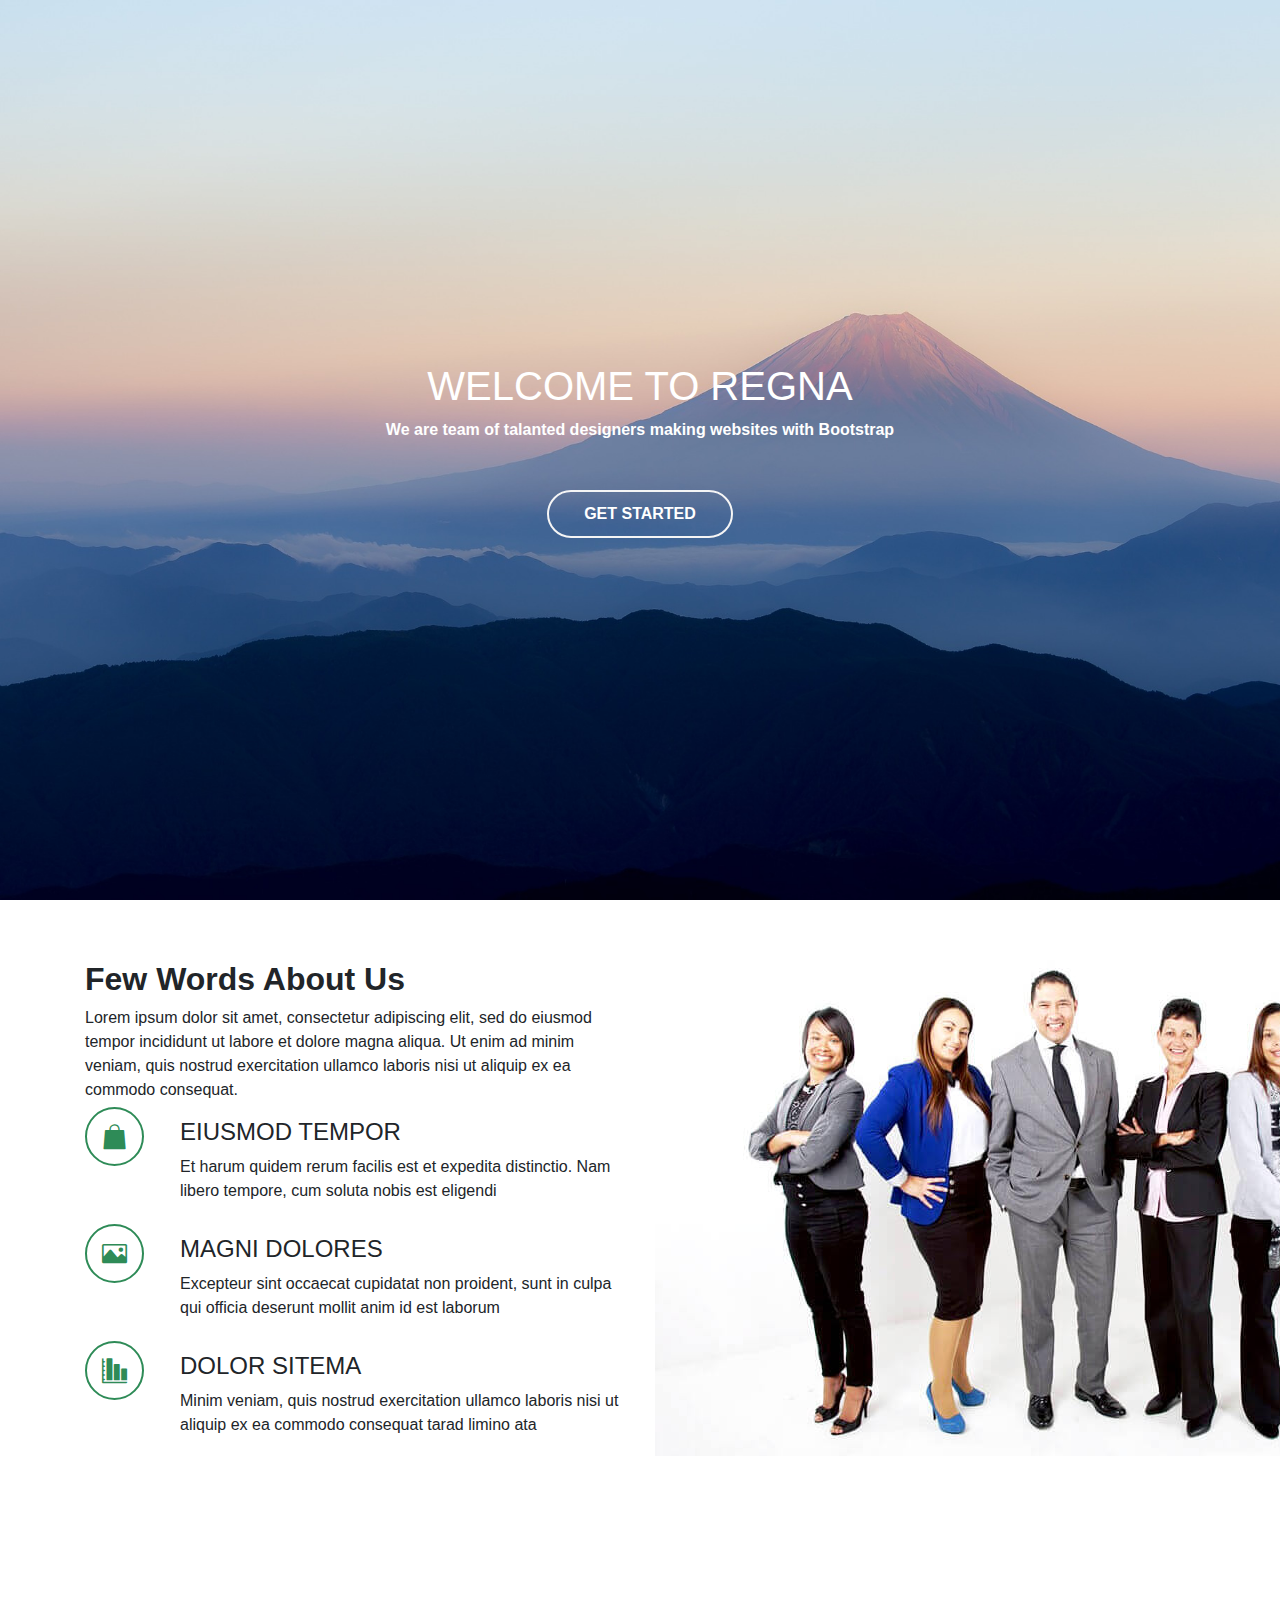
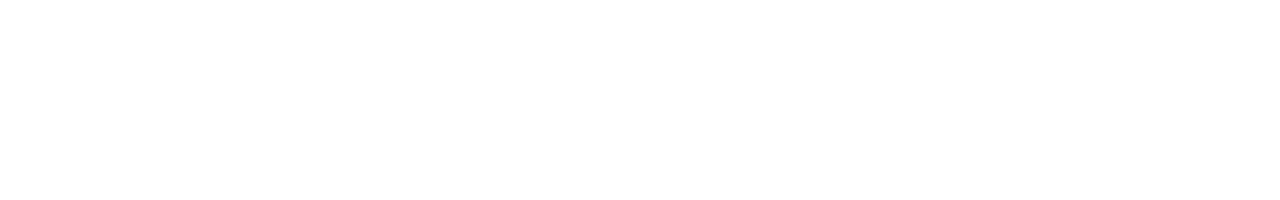
<file: index.html>
<!DOCTYPE html>
<html lang="en">
<head>
    <meta charset="UTF-8">
    <meta name="viewport" content="width=device-width, initial-scale=1.0">
    <!-- Bootstrap CSS -->
    <link rel="stylesheet" href="./asset/bootstrap/bootstrap.css"/>
    <!-- Bootstrap CSS -->

    <!-- Flat Icon -->
    <link rel="stylesheet" href="./asset/font/flaticon.css"/>
    <!-- Flat Icon -->
    <!-- Main CSS-->
    <link rel="stylesheet" href="./asset/style.css">
    <!-- Main CSS-->


    <title>Project-3</title>
</head>
<body>
   <!--SECTION HERO START -->
   <section class="section-hero">
    <div class="container">
        <div class="row text-center text-white font-weight-bold">
            <div class="col-12">
                <div class="section-hero__inner-container d-flex justify-content-center align-items-center">
                    <div class="section-hero__text-container">
                        <div class="section-hero__title-container">
                            <h1 class="text-lvl-hero">
                                WELCOME TO REGNA
                            </h1>
                        </div>
                        <div class="section-hero__sub-title">
                            <p class="para">
                                We are team of talanted designers making websites with Bootstrap
                            </p>
                        </div>
                        <div class="section-hero__button-container mt-5">
                            <a href="#" class="btn btn-transparent font-weight-bold">
                                GET STARTED
                            </a>
                        </div>
                    </div>
                </div>

            </div>
        </div>
    </div>
</section>
<!--SECTION HERO END -->

<!-- SECTION ABOUT US START -->
<section class="section-about">
    <div class="container">
        <div class="row">
            <div class="col-6">
                <!-- Main Heading -->
                <div class="section-about__heading">
                    <h2 class="section-heading font-weight-bold">
                        Few Words About Us
                    </h2>
                    <!-- Main Heading -->
                    <p class="para">
                        Lorem ipsum dolor sit amet, consectetur adipiscing elit, sed do eiusmod tempor incididunt ut labore et dolore magna aliqua. Ut enim ad minim veniam, quis nostrud exercitation ullamco laboris nisi ut aliquip ex ea commodo consequat.
                    </p>
                </div>

            
             <!-- Card-1 -->
             <div class="card mt-3">
                <div class="row">
                  <div class="col-2">
                    <div class="card__icon-container">
                      <i class= "flaticon-bag card__icon-item"></i>
                    </div>
                  </div>
                  <div class="col-10">
                    <div class="card__text-container">
                    <h4 class="heading-lvl-quaternary">
                        EIUSMOD TEMPOR
                    </h4>
                    <div class="card__body-container">
                      <p class="para">
                        Et harum quidem rerum facilis est et expedita distinctio. Nam libero tempore, cum soluta nobis est eligendi 
                      </p>
                    </div>
                  </div>
                  </div>
                </div>
              </div>

             <!-- Card-1 -->

              <!-- Card-2 -->
              <div class="card mt-3">
                <div class="row">
                  <div class="col-2">
                    <div class="card__icon-container">
                      <i class= "flaticon-photo card__icon-item"></i>
                    </div>
                  </div>
                  <div class="col-10">
                    <div class="card__text-container">
                    <h4 class="heading-lvl-quaternary">
                        MAGNI DOLORES
                    </h4>
                    <div class="card__body-container">
                      <p class="para">
                        Excepteur sint occaecat cupidatat non proident, sunt in culpa qui officia deserunt mollit anim id est laborum
                      </p>
                    </div>
                  </div>
                  </div>
                </div>
              </div>
              <!-- Card-2 -->

            <!-- Card-3 -->
            <div class="card mt-3">
                <div class="row">
                  <div class="col-2">
                    <div class="card__icon-container">
                      <i class= "flaticon-bar-chart card__icon-item"></i>
                    </div>
                  </div>
                  <div class="col-10">
                    <div class="card__text-container">
                    <h4 class="heading-lvl-quaternary">
                        DOLOR SITEMA
                    </h4>
                    <div class="card__body-container">
                      <p class="para">
                        Minim veniam, quis nostrud exercitation ullamco laboris nisi ut aliquip ex ea commodo consequat tarad limino ata
                      </p>
                    </div>
                  </div>
                  </div>
                </div>
              </div>

            <!-- Card-3 -->


                
            </div>
            <div class="col-6">
                <img src="./asset/img/about-img.jpg" alt="#">
            </div>
        </div>
    </div>
</section>
<!-- SECTION ABOUT US START -->

  <!-- Bootstrap JS-->
  <script src="./asset/js/bootstrap.js"></script>

  <!-- Bootstrap JS-->   
</body>
</html>
</file>
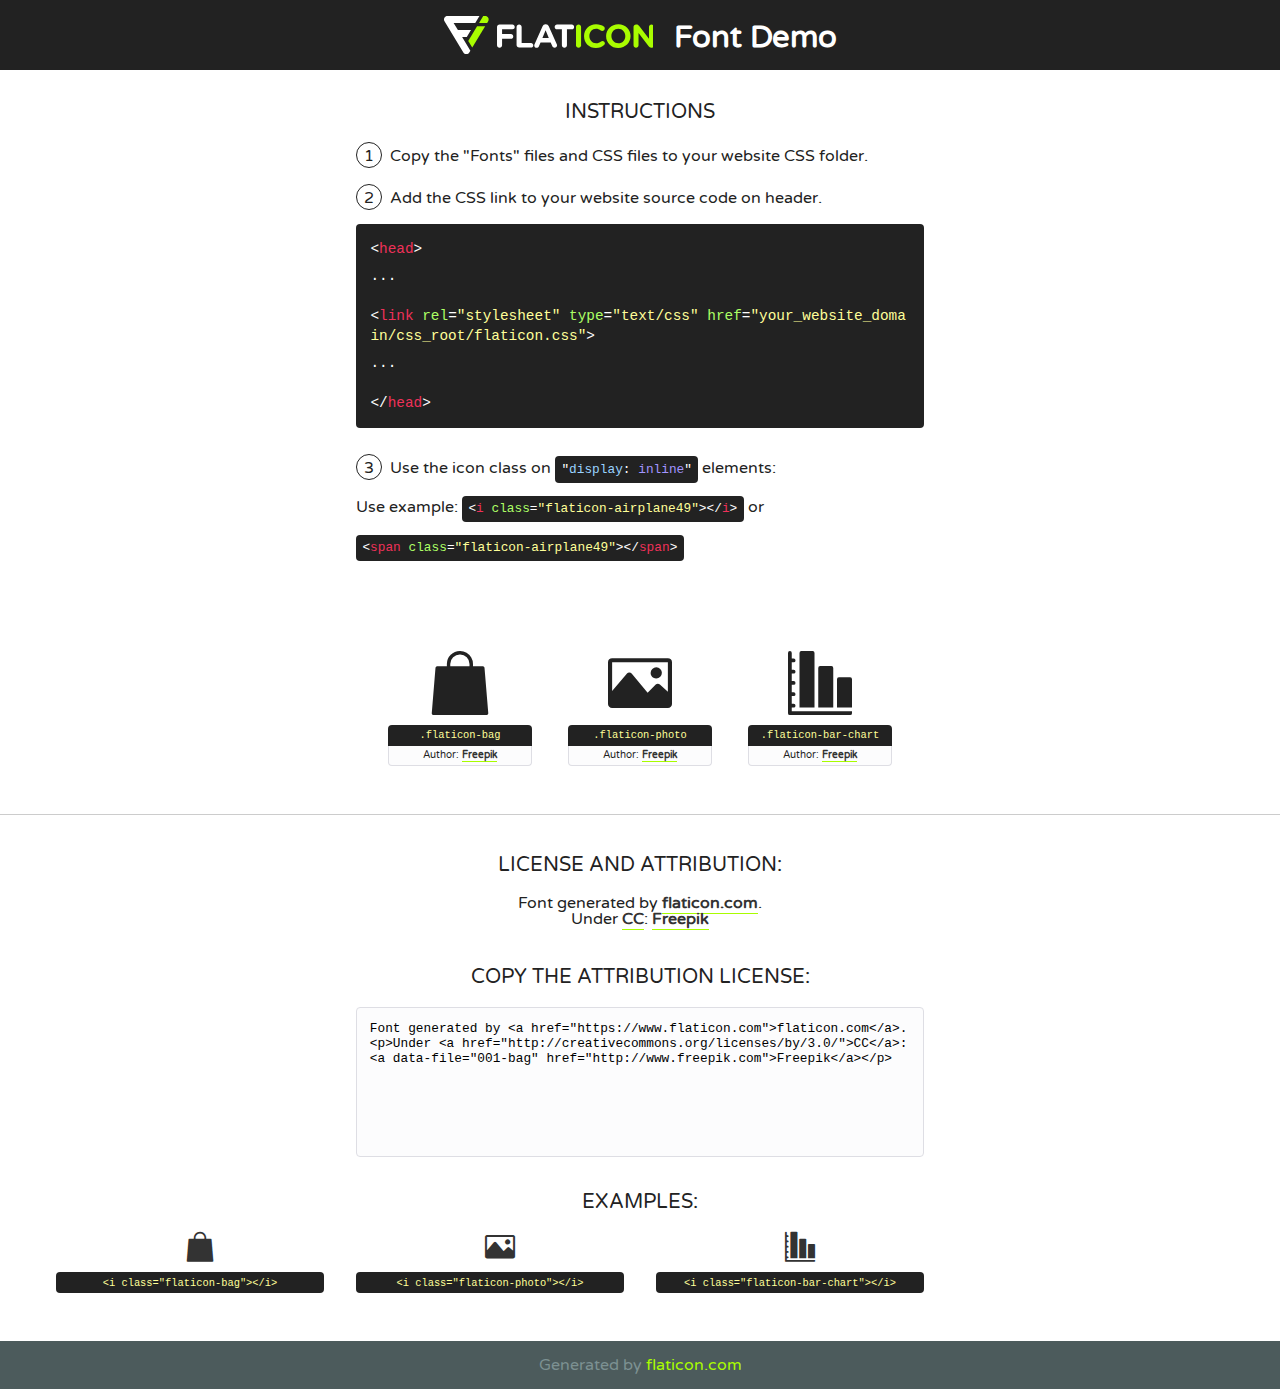
<file: asset/font/flaticon.html>
<!DOCTYPE html>
<!--
  Flaticon icon font: Flaticon
  Creation date: 12/08/2020 11:39
-->
<html>
<!DOCTYPE html>
<html>

<head>
    <title>Flaticon WebFont</title>
    <link href="http://fonts.googleapis.com/css?family=Varela+Round" rel="stylesheet" type="text/css" />
    <link rel="stylesheet" type="text/css" href="flaticon.css">
    <meta charset="UTF-8">
    <style>
    html, body, div, span, applet, object, iframe,
    h1, h2, h3, h4, h5, h6, p, blockquote, pre,
    a, abbr, acronym, address, big, cite, code,
    del, dfn, em, img, ins, kbd, q, s, samp,
    small, strike, strong, sub, sup, tt, var,
    b, u, i, center,
    dl, dt, dd, ol, ul, li,
    fieldset, form, label, legend,
    table, caption, tbody, tfoot, thead, tr, th, td,
    article, aside, canvas, details, embed, 
    figure, figcaption, footer, header, hgroup, 
    menu, nav, output, ruby, section, summary,
    time, mark, audio, video {
        margin: 0;
        padding: 0;
        border: 0;
        font-size: 100%;
        font: inherit;
        vertical-align: baseline;
    }
    /* HTML5 display-role reset for older browsers */
    article, aside, details, figcaption, figure, 
    footer, header, hgroup, menu, nav, section {
        display: block;
    }
    body {
        line-height: 1;
    }
    ol, ul {
        list-style: none;
    }
    blockquote, q {
        quotes: none;
    }
    blockquote:before, blockquote:after,
    q:before, q:after {
        content: '';
        content: none;
    }
    table {
        border-collapse: collapse;
        border-spacing: 0;
    }
    body {
        font-family: 'Varela Round', Helvetica, Arial, sans-serif;
        font-size: 16px;
        color: #222;
    }
    a {
        color: #333;
        border-bottom: 1px solid #a9fd00;
        font-weight: bold;
        text-decoration: none;
    }
    * {
        -moz-box-sizing: border-box;
        -webkit-box-sizing: border-box;
        box-sizing: border-box;
        margin: 0;
        padding: 0;
    }
    [class^="flaticon-"]:before, [class*=" flaticon-"]:before, [class^="flaticon-"]:after, [class*=" flaticon-"]:after {
        font-family: Flaticon;
        font-size: 30px;
        font-style: normal;
        margin-left: 20px;
        color: #333;
    }
    .wrapper {
        max-width: 600px;
        margin: auto;
        padding: 0 1em;
    }
    .title {
        font-size: 1.25em;
        text-align: center;
        margin-bottom: 1em;
        text-transform: uppercase;
    }
    header {
        text-align: center;
        background-color: #222;
        color: #fff;
        padding: 1em;
    }
    header .logo {
        width: 210px;
        height: 38px;
        display: inline-block;
        vertical-align: middle;
        margin-right: 1em;
        border: none;
    }
    header strong {
        font-size: 1.95em;
        font-weight: bold;
        vertical-align: middle;
        margin-top: 5px;
        display: inline-block;
    }
    .demo {
        margin: 2em auto;
        line-height: 1.25em;
    }
    .demo ul li {
        margin-bottom: 1em;
    }
    .demo ul li .num {
        color: #222;
        border-radius: 20px;
        display: inline-block;
        width: 26px;
        padding: 3px;
        height: 26px;
        text-align: center;
        margin-right: 0.5em;
        border: 1px solid #222;
    }
    .demo ul li code {
        background-color: #222;
        border-radius: 4px;
        padding: 0.25em 0.5em;
        display: inline-block;
        color: #fff;
        font-family: Consolas,Monaco,Lucida Console,Liberation Mono,DejaVu Sans Mono,Bitstream Vera Sans Mono,Courier New, monospace;
        font-weight: lighter;
        margin-top: 1em;
        font-size: 0.8em;
        word-break: break-all;
    }
    .demo ul li code.big {
        padding: 1em;
        font-size: 0.9em;
    }
    .demo ul li code .red {
        color: #EF3159;
    }
    .demo ul li code .green {
        color: #ACFF65;
    }
    .demo ul li code .yellow {
        color: #FFFF99;
    }
    .demo ul li code .blue {
        color: #99D3FF;
    }
    .demo ul li code .purple {
        color: #A295FF;
    }
    .demo ul li code .dots {
        margin-top: 0.5em;
        display: block;
    }
    #glyphs {
        border-bottom: 1px solid #ccc;
        padding: 2em 0;
        text-align: center;
    }
    .glyph {
        display: inline-block;
        width: 9em;
        margin: 1em;
        text-align: center;
        vertical-align: top;
        background: #FFF;
    }
    .glyph .glyph-icon {
        padding: 10px;
        display: block;
        font-family:"Flaticon";
        font-size: 64px;
        line-height: 1;
    }
    .glyph .glyph-icon:before {
        font-size: 64px;
        color: #222;
        margin-left: 0;
    }
    .class-name {
        font-size: 0.65em;
        background-color: #222;
        color: #fff;
        border-radius: 4px 4px 0 0;
        padding: 0.5em;
        color: #FFFF99;
        font-family: Consolas,Monaco,Lucida Console,Liberation Mono,DejaVu Sans Mono,Bitstream Vera Sans Mono,Courier New, monospace;
    }
    .author-name {
        font-size: 0.6em;
        background-color: #fcfcfd;
        border: 1px solid #DEDEE4;
        border-top: 0;
        border-radius: 0 0 4px 4px;
        padding: 0.5em;
    }
    .class-name:last-child {
        font-size: 10px;
        color:#888;
    }
    .class-name:last-child a {
        font-size: 10px;
        color:#555;
    }
    .class-name:last-child a:hover {
        color:#a9fd00;
    }
    .glyph > input {
        display: block;
        width: 100px;
        margin: 5px auto;
        text-align: center;
        font-size: 12px;
        cursor: text;
    }
    .glyph > input.icon-input {
        font-family:"Flaticon";
        font-size: 16px;
        margin-bottom: 10px;
    }
    .attribution .title {
        margin-top: 2em;
    }
    .attribution textarea {
        background-color: #fcfcfd;
        padding: 1em;
        border: none;
        box-shadow: none;
        border: 1px solid #DEDEE4;
        border-radius: 4px;
        resize: none;
        width: 100%;
        height: 150px;
        font-size: 0.8em;
        font-family: Consolas,Monaco,Lucida Console,Liberation Mono,DejaVu Sans Mono,Bitstream Vera Sans Mono,Courier New, monospace;
        -webkit-appearance: none;
    }
    .iconsuse {
        margin: 2em auto;
        text-align: center;
        max-width: 1200px;
    }
    .iconsuse:after {
        content: '';
        display: table;
        clear: both;
    }
    .iconsuse .image {
        float: left;
        width: 25%;
        padding: 0 1em;
    }
    .iconsuse .image p {
        margin-bottom: 1em;
    }
    .iconsuse .image span {
        display: block;
        font-size: 0.65em;
        background-color: #222;
        color: #fff;
        border-radius: 4px;
        padding: 0.5em;
        color: #FFFF99;
        margin-top: 1em;
        font-family: Consolas,Monaco,Lucida Console,Liberation Mono,DejaVu Sans Mono,Bitstream Vera Sans Mono,Courier New, monospace;
    }
    #footer {
        text-align: center;
        background-color: #4C5B5C;
        color: #7c9192;
        padding: 1em;
    }
    #footer a {
        border: none;
        color: #a9fd00;
        font-weight: normal;
    }
    @media (max-width: 960px) {
        .iconsuse .image {
            width: 50%;
        }
    }
    @media (max-width: 560px) {
        .iconsuse .image {
            width: 100%;
        }
    }
    </style>
</head>

<body class="characters-off">

    <header>
        <a href="https://www.flaticon.com" target="_blank" class="logo">
            <svg version="1.1" xmlns="http://www.w3.org/2000/svg" xmlns:xlink="http://www.w3.org/1999/xlink" xmlns:a="http://ns.adobe.com/AdobeSVGViewerExtensions/3.0/" viewBox="0 0 560.875 102.036" enable-background="new 0 0 560.875 102.036" xml:space="preserve">
                <defs>
                </defs>
                <g>
                    <g class="letters">
                        <path fill="#ffffff" d="M141.596,29.675c0-3.777,2.985-6.767,6.764-6.767h34.438c3.426,0,6.15,2.728,6.15,6.15
                        c0,3.43-2.724,6.149-6.15,6.149h-27.674v13.091h23.719c3.429,0,6.151,2.724,6.151,6.15c0,3.43-2.723,6.149-6.151,6.149h-23.719
                        v17.574c0,3.773-2.986,6.761-6.764,6.761c-3.779,0-6.764-2.989-6.764-6.761V29.675z"></path>
                        <path fill="#ffffff" d="M193.844,29.149c0-3.781,2.985-6.767,6.764-6.767c3.776,0,6.763,2.985,6.763,6.767v42.957h25.039
                        c3.426,0,6.149,2.726,6.149,6.153c0,3.425-2.723,6.15-6.149,6.15h-31.802c-3.779,0-6.764-2.986-6.764-6.768V29.149z"></path>
                        <path fill="#ffffff" d="M241.891,75.71l21.438-48.407c1.492-3.341,4.215-5.357,7.906-5.357h0.792
                        c3.686,0,6.323,2.017,7.815,5.357l21.439,48.407c0.436,0.967,0.701,1.845,0.701,2.723c0,3.602-2.809,6.501-6.414,6.501
                        c-3.161,0-5.269-1.845-6.499-4.655l-4.132-9.661h-27.059l-4.301,10.102c-1.144,2.631-3.426,4.214-6.237,4.214
                        c-3.517,0-6.24-2.81-6.24-6.325C241.1,77.64,241.451,76.677,241.891,75.71z M279.932,58.666l-8.521-20.297l-8.526,20.297H279.932
                        z"></path>
                        <path fill="#ffffff" d="M314.864,35.387H301.86c-3.429,0-6.239-2.813-6.239-6.238c0-3.429,2.811-6.24,6.239-6.24h39.533
                        c3.426,0,6.237,2.811,6.237,6.24c0,3.425-2.811,6.238-6.237,6.238h-13.001v42.785c0,3.773-2.99,6.761-6.764,6.761
                        c-3.779,0-6.764-2.989-6.764-6.761V35.387z"></path>
                        <path fill="#A9FD00" d="M352.615,29.149c0-3.781,2.985-6.767,6.767-6.767c3.774,0,6.761,2.985,6.761,6.767v49.024
                        c0,3.773-2.987,6.761-6.761,6.761c-3.781,0-6.767-2.989-6.767-6.761V29.149z"></path>
                        <path fill="#A9FD00" d="M374.132,53.836v-0.179c0-17.481,13.178-31.801,32.065-31.801c9.22,0,15.459,2.458,20.557,6.238
                        c1.402,1.054,2.637,2.985,2.637,5.357c0,3.692-2.985,6.59-6.681,6.59c-1.845,0-3.071-0.702-4.044-1.319
                        c-3.776-2.813-7.729-4.393-12.562-4.393c-10.364,0-17.831,8.611-17.831,19.154v0.173c0,10.542,7.291,19.329,17.831,19.329
                        c5.715,0,9.492-1.756,13.359-4.834c1.049-0.874,2.458-1.491,4.039-1.491c3.429,0,6.325,2.813,6.325,6.236
                        c0,2.106-1.056,3.78-2.282,4.834c-5.539,4.834-12.036,7.733-21.878,7.733C387.572,85.464,374.132,71.493,374.132,53.836z"></path>
                        <path fill="#A9FD00" d="M433.009,53.836v-0.179c0-17.481,13.79-31.801,32.766-31.801c18.981,0,32.592,14.143,32.592,31.628v0.173
                        c0,17.483-13.785,31.807-32.769,31.807C446.625,85.464,433.009,71.32,433.009,53.836z M484.224,53.836v-0.179
                        c0-10.539-7.725-19.326-18.626-19.326c-10.893,0-18.449,8.611-18.449,19.154v0.173c0,10.542,7.73,19.329,18.626,19.329
                        C476.676,72.986,484.224,64.378,484.224,53.836z"></path>
                        <path fill="#A9FD00" d="M506.233,29.321c0-3.774,2.99-6.763,6.767-6.763h1.401c3.252,0,5.183,1.583,7.029,3.953l26.093,34.265
                        V29.059c0-3.692,2.99-6.677,6.681-6.677c3.683,0,6.671,2.985,6.671,6.677v48.934c0,3.78-2.987,6.765-6.764,6.765h-0.436
                        c-3.257,0-5.188-1.581-7.034-3.953l-27.056-35.492v32.944c0,3.687-2.985,6.676-6.678,6.676c-3.683,0-6.673-2.989-6.673-6.676
                        V29.321z"></path>
                    </g>
                    <g class="insignia">
                        <path fill="#ffffff" d="M48.372,56.137h12.517l11.156-18.537H37.186L25.688,18.539h57.825L94.668,0H9.271
                        C5.925,0,2.842,1.801,1.198,4.716c-1.644,2.907-1.593,6.482,0.134,9.343l50.38,83.501c1.678,2.781,4.689,4.476,7.938,4.476
                        c3.246,0,6.257-1.695,7.935-4.476l2.898-4.804L48.372,56.137z"></path>
                        <g class="i">
                            <path fill="#A9FD00" d="M93.575,18.539h0.031v0.004l21.652,0.004l2.705-4.488c1.727-2.861,1.778-6.436,0.133-9.343
                            C116.454,1.801,113.371,0,110.026,0h-5.294L93.575,18.539z"></path>
                            <polygon fill="#A9FD00" points="88.291,27.356 64.725,66.486 75.519,84.404 109.942,27.356"></polygon>
                        </g>
                    </g>
                </g>
            </svg>
        </a>
        <strong>Font Demo</strong>
    </header>


    <section class="demo wrapper">

        <p class="title">Instructions</p>

        <ul>
            <li>
                <span class="num">1</span>Copy the "Fonts" files and CSS files to your website CSS folder.
            </li>
            <li>
                <span class="num">2</span>Add the CSS link to your website source code on header.
                <code class="big">
                    &lt;<span class="red">head</span>&gt;
                    <br/><span class="dots">...</span>
                    <br/>&lt;<span class="red">link</span> <span class="green">rel</span>=<span class="yellow">"stylesheet"</span> <span class="green">type</span>=<span class="yellow">"text/css"</span> <span class="green">href</span>=<span class="yellow">"your_website_domain/css_root/flaticon.css"</span>&gt;
                    <br/><span class="dots">...</span>
                    <br/>&lt;/<span class="red">head</span>&gt;
                </code>
            </li>

            <li>
                <p>
                    <span class="num">3</span>Use the icon class on <code>"<span class="blue">display</span>:<span class="purple"> inline</span>"</code> elements:
                    <br />
                    Use example: <code>&lt;<span class="red">i</span> <span class="green">class</span>=<span class="yellow">&quot;flaticon-airplane49&quot;</span>&gt;&lt;/<span class="red">i</span>&gt;</code> or <code>&lt;<span class="red">span</span> <span class="green">class</span>=<span class="yellow">&quot;flaticon-airplane49&quot;</span>&gt;&lt;/<span class="red">span</span>&gt;</code>
            </li>
        </ul>

    </section>




   <section id="glyphs">          
    
      
        <div class="glyph"><div class="glyph-icon flaticon-bag"></div>
            <div class="class-name">.flaticon-bag</div>
            <div class="author-name">Author: <a data-file="001-bag" href="http://www.freepik.com">Freepik</a> </div> 
        </div>        
        
        <div class="glyph"><div class="glyph-icon flaticon-photo"></div>
            <div class="class-name">.flaticon-photo</div>
            <div class="author-name">Author: <a data-file="002-photo" href="http://www.freepik.com">Freepik</a> </div> 
        </div>        
        
        <div class="glyph"><div class="glyph-icon flaticon-bar-chart"></div>
            <div class="class-name">.flaticon-bar-chart</div>
            <div class="author-name">Author: <a data-file="003-bar-chart" href="http://www.freepik.com">Freepik</a> </div> 
        </div>        
        

    </section>



    <section class="attribution wrapper"   style="text-align:center;">

      <div class="title">License and attribution:</div><div class="attrDiv">Font generated by <a href="https://www.flaticon.com">flaticon.com</a>. <div><p>Under <a href="http://creativecommons.org/licenses/by/3.0/">CC</a>: <a data-file="001-bag" href="http://www.freepik.com">Freepik</a></p>  </div>
      </div>
      <div class="title">Copy the Attribution License:</div>

    <textarea onclick="this.focus();this.select();">Font generated by &lt;a href=&quot;https://www.flaticon.com&quot;&gt;flaticon.com&lt;/a&gt;. <p>Under <a href="http://creativecommons.org/licenses/by/3.0/">CC</a>: <a data-file="001-bag" href="http://www.freepik.com">Freepik</a></p>  
     </textarea>

    </section>

    <section class="iconsuse">

          <div class="title">Examples:</div>            
             
            <div class="image">
                <p>
                    <i class="glyph-icon flaticon-bag"></i> 
                    <span>&lt;i class=&quot;flaticon-bag&quot;&gt;&lt;/i&gt;</span>
                </p>
            </div>
            
            <div class="image">
                <p>
                    <i class="glyph-icon flaticon-photo"></i> 
                    <span>&lt;i class=&quot;flaticon-photo&quot;&gt;&lt;/i&gt;</span>
                </p>
            </div>
            
            <div class="image">
                <p>
                    <i class="glyph-icon flaticon-bar-chart"></i> 
                    <span>&lt;i class=&quot;flaticon-bar-chart&quot;&gt;&lt;/i&gt;</span>
                </p>
            </div>
                       
        </div>
                            
    </section>

<div id="footer">
    <div>Generated by <a href="https://www.flaticon.com">flaticon.com</a>
    </div>
</div>



</body>
</html>
</file>
<file: asset/font/flaticon.css>
/*
  	Flaticon icon font: Flaticon
  	Creation date: 12/08/2020 11:39
  	*/

@font-face {
  font-family: "Flaticon";
  src: url("./Flaticon.eot");
  src: url("./Flaticon.eot?#iefix") format("embedded-opentype"),
       url("./Flaticon.woff2") format("woff2"),
       url("./Flaticon.woff") format("woff"),
       url("./Flaticon.ttf") format("truetype"),
       url("./Flaticon.svg#Flaticon") format("svg");
  font-weight: normal;
  font-style: normal;
}

@media screen and (-webkit-min-device-pixel-ratio:0) {
  @font-face {
    font-family: "Flaticon";
    src: url("./Flaticon.svg#Flaticon") format("svg");
  }
}

[class^="flaticon-"]:before, [class*=" flaticon-"]:before,
[class^="flaticon-"]:after, [class*=" flaticon-"]:after {   
  font-family: Flaticon;
        font-size: 20px;
font-style: normal;
margin-left: 20px;
}

.flaticon-bag:before { content: "\f100"; }
.flaticon-photo:before { content: "\f101"; }
.flaticon-bar-chart:before { content: "\f102"; }
</file>
<file: asset/style.css>
body{
    padding: 0;
    margin: 0;
    box-sizing: border-box;
}


.section-hero{
    height: 100vh;
    background-image: url(./img/hero-bg.jpg);
    background-attachment: fixed;
    background-position: center center;
    background-repeat: no-repeat;
    background-size: cover;


}
.section-hero__inner-container{
    height: 100vh;
}

.btn{
    border: 2px solid whitesmoke;
    border-radius: 25px;
    background-color: transparent;
    padding: 10px 35px;
    color: white;
    
}
.btn-transparent:hover{
    background-color: turquoise;
    color: white;
}


.section-about{
    height: 100vh;
    background-color: white;
    padding: 60px 0px;

}

.card{
    border: none
}
.card__icon-container{
    background-position: center;
}
.card__icon-item::before{
    margin-left: 0px;
    font-size: 25px;
    padding: 15px;
    color: seagreen;
    border-radius: 50%;
    border: 2px solid seagreen;

}
</file>
